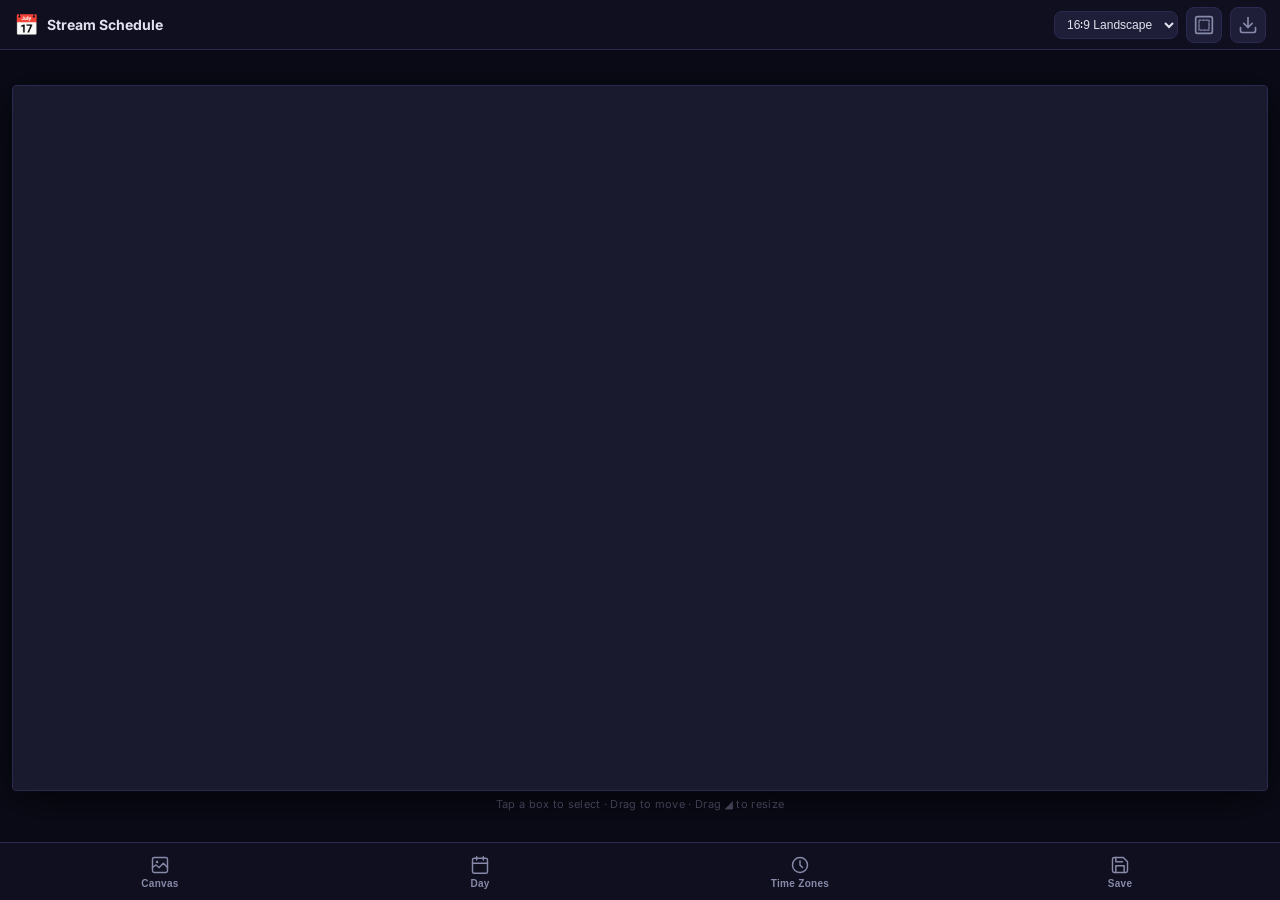
<file: index.html>
<!DOCTYPE html>
<html lang="en">
<head>
  <meta charset="UTF-8">
  <meta name="viewport" content="width=device-width, initial-scale=1.0, viewport-fit=cover">
  <title>Stream Schedule Builder</title>
  <link rel="stylesheet" href="style.css">
  <link rel="preconnect" href="https://fonts.googleapis.com">
  <link href="https://fonts.googleapis.com/css2?family=Inter:wght@400;600;700&family=Oswald:wght@400;700&family=Bebas+Neue&family=Roboto:wght@400;700&family=Montserrat:wght@400;700&family=Rajdhani:wght@400;600;700&family=Exo+2:wght@400;700&family=Orbitron:wght@400;700&family=Anton&family=Oxanium:wght@400;700&display=swap" rel="stylesheet">
</head>
<body>
<div id="app">

  <!-- ═══════════ TOP BAR ═══════════ -->
  <header id="topbar">
    <div class="topbar-brand">
      <span class="topbar-logo">📅</span>
      <span class="topbar-title">Stream Schedule</span>
    </div>
    <div class="topbar-actions">
      <select id="canvas-size" class="topbar-select">
        <option value="16:9">16∶9 Landscape</option>
        <option value="16:9-720">16∶9 720p</option>
        <option value="1:1">1∶1 Square</option>
        <option value="9:16">9∶16 Portrait</option>
      </select>
      <button class="topbar-icon-btn" id="safe-zone-btn" title="Toggle social media safe zones">
        <svg width="20" height="20" viewBox="0 0 24 24" fill="none" stroke="currentColor" stroke-width="2" stroke-linecap="round" stroke-linejoin="round">
          <rect x="2" y="2" width="20" height="20" rx="2"/>
          <rect x="6" y="6" width="12" height="12" stroke-dasharray="2.5 1.5" stroke-width="1.5"/>
        </svg>
      </button>
      <button class="topbar-icon-btn" id="export-top-btn" title="Export image">
        <svg width="20" height="20" viewBox="0 0 24 24" fill="none" stroke="currentColor" stroke-width="2" stroke-linecap="round" stroke-linejoin="round">
          <path d="M21 15v4a2 2 0 01-2 2H5a2 2 0 01-2-2v-4"/>
          <polyline points="7 10 12 15 17 10"/>
          <line x1="12" y1="15" x2="12" y2="3"/>
        </svg>
      </button>
    </div>
  </header>

  <!-- ═══════════ CANVAS AREA ═══════════ -->
  <main id="canvas-area">
    <div id="schedule-wrapper">
      <div id="schedule-canvas">
        <div id="bg-layer"></div>
        <div id="bg-overlay"></div>
        <div id="safe-zone-overlay"><div id="safe-zone-frame"></div></div>
        <!-- Day boxes injected here -->
      </div>
    </div>
    <div id="canvas-hint">Tap a box to select · Drag to move · Drag ◢ to resize</div>
  </main>

  <!-- ═══════════ CONTROL BAR ═══════════ -->
  <div id="control-bar">

    <div id="ctrl-panels-wrap">

      <!-- ── Canvas Panel ── -->
      <div class="ctrl-panel" id="cp-background">
        <div id="upload-dropzone">
          <button class="cp-btn" id="bg-upload-btn">📁<br>Upload</button>
        </div>
        <button class="cp-btn" id="pan-bg-btn">✥<br>Pan</button>
        <button class="cp-btn" id="clear-bg-btn">✕<br>Clear</button>
        <div class="cp-sep"></div>
        <div class="cp-chip">
          <span class="cp-label">Brightness</span>
          <div class="cp-slider-row">
            <input type="range" id="bg-brightness" min="10" max="100" value="100">
            <span id="bg-brightness-val" class="cp-val">100%</span>
          </div>
        </div>
        <div class="cp-chip">
          <span class="cp-label">Scale</span>
          <div class="cp-slider-row">
            <input type="range" id="bg-scale" min="20" max="300" value="100">
            <span id="bg-scale-val" class="cp-val">100%</span>
          </div>
        </div>
        <div class="cp-sep"></div>
        <div class="cp-chip cp-chip-narrow">
          <span class="cp-label">Overlay</span>
          <input type="color" id="overlay-color" value="#000000">
        </div>
        <div class="cp-chip">
          <span class="cp-label">Opacity</span>
          <div class="cp-slider-row">
            <input type="range" id="overlay-opacity" min="0" max="90" value="0">
            <span id="overlay-opacity-val" class="cp-val">0%</span>
          </div>
        </div>
        <div class="cp-sep"></div>
        <div class="day-toggles" id="day-visibility-toggles"></div>
        <div class="cp-sep"></div>
        <button class="cp-btn" id="reset-positions-btn">↺<br>Reset</button>
      </div>

      <!-- ── Day Panel ── -->
      <div class="ctrl-panel" id="cp-day">
        <div class="cp-day-selector">
          <button class="day-btn active" data-day="monday">Mon</button>
          <button class="day-btn" data-day="tuesday">Tue</button>
          <button class="day-btn" data-day="wednesday">Wed</button>
          <button class="day-btn" data-day="thursday">Thu</button>
          <button class="day-btn" data-day="friday">Fri</button>
          <button class="day-btn" data-day="saturday">Sat</button>
          <button class="day-btn" data-day="sunday">Sun</button>
        </div>
        <div class="cp-sep"></div>
        <div class="cp-chip cp-chip-narrow">
          <span class="cp-label">No Stream</span>
          <label class="toggle">
            <input type="checkbox" id="day-no-stream">
            <span class="toggle-slider"></span>
          </label>
        </div>
        <div class="cp-sep"></div>
        <div id="day-stream-settings">
          <div class="cp-chip">
            <span class="cp-label">Time</span>
            <div class="time-row">
              <select id="day-hour"></select>
              <span class="time-sep">:</span>
              <select id="day-minute"></select>
              <select id="day-period"><option>AM</option><option selected>PM</option></select>
            </div>
          </div>
          <div class="cp-sep"></div>
          <div class="cp-chip cp-chip-wide">
            <span class="cp-label">Title &nbsp;<span id="title-char-count" class="char-count">0/35</span></span>
            <input type="text" id="day-title" maxlength="35" placeholder="Just Chatting…">
          </div>
          <div class="cp-sep"></div>
          <div class="cp-chip cp-chip-narrow">
            <span class="cp-label">Box</span>
            <input type="color" id="box-bg-color" value="#1a1a2e">
          </div>
          <div class="cp-chip">
            <span class="cp-label">Opacity</span>
            <div class="cp-slider-row">
              <input type="range" id="box-bg-opacity" min="0" max="100" value="85">
              <span id="box-opacity-val" class="cp-val">85%</span>
            </div>
          </div>
          <div class="cp-sep"></div>
          <div class="cp-chip cp-chip-narrow">
            <span class="cp-label">Border</span>
            <input type="color" id="box-border-color" value="#9146ff">
          </div>
          <div class="cp-chip cp-chip-num">
            <span class="cp-label">Width px</span>
            <input type="number" id="box-border-width" min="0" max="12" value="2">
          </div>
          <div class="cp-chip cp-chip-num">
            <span class="cp-label">Radius px</span>
            <input type="number" id="box-border-radius" min="0" max="60" value="10">
          </div>
          <div class="cp-sep"></div>
          <div class="cp-chip cp-chip-select">
            <span class="cp-label">Font</span>
            <select id="box-font-family">
              <option value="Inter">Inter</option>
              <option value="Roboto">Roboto</option>
              <option value="Montserrat">Montserrat</option>
              <option value="Oswald">Oswald</option>
              <option value="Bebas Neue">Bebas Neue</option>
              <option value="Anton">Anton</option>
              <option value="Rajdhani">Rajdhani</option>
              <option value="Exo 2">Exo 2</option>
              <option value="Orbitron">Orbitron</option>
              <option value="Oxanium">Oxanium</option>
              <option value="Arial">Arial</option>
              <option value="Georgia">Georgia</option>
            </select>
          </div>
          <div class="cp-chip cp-chip-narrow">
            <span class="cp-label">Text</span>
            <input type="color" id="box-font-color" value="#ffffff">
          </div>
          <div class="cp-chip cp-chip-narrow">
            <span class="cp-label">Accent</span>
            <input type="color" id="box-accent-color" value="#9146ff">
          </div>
          <div class="cp-chip cp-chip-num">
            <span class="cp-label">Day px</span>
            <input type="number" id="box-day-size" min="6" max="60" value="14">
          </div>
          <div class="cp-chip cp-chip-num">
            <span class="cp-label">Time px</span>
            <input type="number" id="box-time-size" min="8" max="72" value="26">
          </div>
          <div class="cp-chip cp-chip-num">
            <span class="cp-label">Title px</span>
            <input type="number" id="box-title-size" min="6" max="40" value="13">
          </div>
          <div class="cp-chip cp-chip-num">
            <span class="cp-label">TZ px</span>
            <input type="number" id="box-tz-size" min="6" max="24" value="11">
          </div>
          <div class="cp-sep"></div>
          <button class="cp-btn" id="snap-left-btn">&#8592; Left</button>
          <button class="cp-btn" id="snap-center-btn">&#8596; Ctr</button>
          <button class="cp-btn" id="snap-right-btn">&#8594; Right</button>
          <div class="cp-sep"></div>
          <div class="cp-chip cp-chip-stepper" id="freeform-dims-section">
            <span class="cp-label">Width %</span>
            <div class="stepper">
              <button class="stepper-btn" data-target="box-width" data-delta="-1">&#8722;</button>
              <input type="number" id="box-width" min="5" max="50" value="14">
              <button class="stepper-btn" data-target="box-width" data-delta="1">+</button>
            </div>
          </div>
          <div class="cp-chip cp-chip-stepper">
            <span class="cp-label">Height %</span>
            <div class="stepper">
              <button class="stepper-btn" data-target="box-height" data-delta="-1">&#8722;</button>
              <input type="number" id="box-height" min="5" max="70" value="26">
              <button class="stepper-btn" data-target="box-height" data-delta="1">+</button>
            </div>
          </div>
          <button class="cp-btn" id="fit-content-btn">⤢<br>Fit</button>
        </div><!-- end day-stream-settings -->
        <div class="cp-sep"></div>
        <button class="cp-btn" id="apply-to-all-btn">⬇<br>All</button>
      </div>

      <!-- ── Timezones Panel ── -->
      <div class="ctrl-panel" id="cp-timezones">
        <div class="cp-chip cp-chip-select cp-chip-select-wide">
          <span class="cp-label">Main Timezone</span>
          <select id="main-timezone"></select>
        </div>
        <div class="cp-sep"></div>
        <div id="additional-tz-list"></div>
        <div class="cp-chip cp-chip-select cp-chip-select-wide">
          <span class="cp-label">Add Timezone</span>
          <select id="add-tz-select"></select>
        </div>
        <button class="cp-btn" id="add-tz-btn">+<br>Add</button>
      </div>

      <!-- ── Save Panel ── -->
      <div class="ctrl-panel" id="cp-export">
        <div class="cp-chip cp-chip-wide">
          <span class="cp-label">File Name</span>
          <input type="text" id="export-filename" placeholder="stream-schedule" maxlength="100">
        </div>
        <div class="cp-chip cp-chip-select">
          <span class="cp-label">Format</span>
          <select id="export-format">
            <option value="png">PNG (lossless)</option>
            <option value="jpeg">JPEG (smaller)</option>
          </select>
        </div>
        <div id="quality-row" class="cp-chip" style="display:none">
          <span class="cp-label">JPEG Quality</span>
          <div class="cp-slider-row">
            <input type="range" id="export-quality" min="0.5" max="1" step="0.05" value="0.92">
            <span id="export-quality-val" class="cp-val">92%</span>
          </div>
        </div>
        <div class="cp-chip cp-chip-select">
          <span class="cp-label">Export Scale</span>
          <select id="export-scale">
            <option value="1">1× — screen</option>
            <option value="2" selected>2× — high-res</option>
            <option value="3">3× — ultra</option>
          </select>
        </div>
        <button class="cp-btn cp-btn-primary" id="export-btn">💾<br>Export</button>
        <div class="cp-sep"></div>
        <div class="cp-chip cp-chip-wide">
          <span class="cp-label">Discord Webhook</span>
          <input type="password" id="discord-webhook" placeholder="https://discord.com/api/webhooks/…">
        </div>
        <button class="cp-btn" id="discord-btn">📤<br>Post</button>
        <div class="cp-sep"></div>
        <button class="cp-btn" id="tt-setup-btn">⚙️<br>TikTok</button>
        <button class="cp-btn" id="tt-connect-btn">🔗<br>Connect</button>
        <span id="tt-status" style="font-size:0.72em;white-space:nowrap;color:#aaa;flex-shrink:0">● Not connected</span>
        <div class="cp-chip cp-chip-wide">
          <span class="cp-label">Caption</span>
          <input type="text" id="tiktok-caption" placeholder="Stream Schedule {date} #vtuber" maxlength="150">
        </div>
        <button class="cp-btn cp-btn-primary" id="tiktok-btn">🎵<br>Post</button>
        <div class="cp-sep"></div>
        <button class="cp-btn" id="save-config-btn">💾<br>Config</button>
        <button class="cp-btn" id="load-config-btn">📂<br>Load</button>
        <input type="file" id="config-upload" accept=".json" hidden>
      </div>

    </div><!-- #ctrl-panels-wrap -->

    <div id="ctrl-back-bar">
      <button id="ctrl-back-btn">
        <svg width="16" height="16" viewBox="0 0 24 24" fill="none" stroke="currentColor" stroke-width="2.5" stroke-linecap="round" stroke-linejoin="round"><polyline points="15 18 9 12 15 6"/></svg>
        Back
      </button>
      <span id="ctrl-active-label"></span>
    </div>

  </div><!-- #control-bar -->

  <!-- ── Tab Bar ── -->
  <nav id="tab-bar">
    <button class="tab-btn" data-tab="background">
      <svg class="tab-icon" viewBox="0 0 24 24" fill="none" stroke="currentColor" stroke-width="1.75" stroke-linecap="round" stroke-linejoin="round">
        <rect x="3" y="3" width="18" height="18" rx="2"/>
        <circle cx="8.5" cy="8.5" r="1.5" fill="currentColor" stroke="none"/>
        <polyline points="21,15 16,10 11,15"/>
        <polyline points="11,15 7,12 3,15"/>
      </svg>
      <span class="tab-label">Canvas</span>
    </button>
    <button class="tab-btn" data-tab="day">
      <svg class="tab-icon" viewBox="0 0 24 24" fill="none" stroke="currentColor" stroke-width="1.75" stroke-linecap="round" stroke-linejoin="round">
        <rect x="3" y="4" width="18" height="18" rx="2"/>
        <line x1="16" y1="2" x2="16" y2="6"/>
        <line x1="8" y1="2" x2="8" y2="6"/>
        <line x1="3" y1="10" x2="21" y2="10"/>
      </svg>
      <span class="tab-label">Day</span>
    </button>
    <button class="tab-btn" data-tab="timezones">
      <svg class="tab-icon" viewBox="0 0 24 24" fill="none" stroke="currentColor" stroke-width="1.75" stroke-linecap="round" stroke-linejoin="round">
        <circle cx="12" cy="12" r="9"/>
        <polyline points="12,7 12,12 15,15"/>
      </svg>
      <span class="tab-label">Time Zones</span>
    </button>
    <button class="tab-btn" data-tab="export">
      <svg class="tab-icon" viewBox="0 0 24 24" fill="none" stroke="currentColor" stroke-width="1.75" stroke-linecap="round" stroke-linejoin="round">
        <path d="M19 21H5a2 2 0 01-2-2V5a2 2 0 012-2h11l5 5v11a2 2 0 01-2 2z"/>
        <polyline points="17,21 17,13 7,13 7,21"/>
        <polyline points="7,3 7,8 15,8"/>
      </svg>
      <span class="tab-label">Save</span>
    </button>
  </nav>

</div>

<script src="vendor/interact.min.js"></script>
<script src="vendor/html2canvas.min.js"></script>
<script src="app.js"></script>

<!-- TikTok Setup Modal -->
<div id="tt-setup-modal" style="display:none;position:fixed;inset:0;z-index:500;align-items:center;justify-content:center;background:rgba(0,0,0,0.65)">
  <div style="background:var(--bg-sidebar);border:1px solid var(--border);border-radius:14px;padding:22px 24px;width:min(420px,92vw);display:flex;flex-direction:column;gap:14px">
    <h3 style="margin:0;font-size:1em">TikTok Setup</h3>
    <label style="display:flex;flex-direction:column;gap:4px;font-size:0.85em">Client Key
      <input id="tt-client-key" type="text" placeholder="awuatj3h…" style="padding:7px 10px;border-radius:7px;border:1px solid var(--border);background:var(--bg-dark);color:inherit;font-size:1em">
    </label>
    <label style="display:flex;flex-direction:column;gap:4px;font-size:0.85em">Client Secret
      <input id="tt-client-secret" type="password" placeholder="••••••••" style="padding:7px 10px;border-radius:7px;border:1px solid var(--border);background:var(--bg-dark);color:inherit;font-size:1em">
    </label>
    <label style="display:flex;flex-direction:column;gap:4px;font-size:0.85em">imgBB API Key <span style="opacity:0.6">(for image hosting)</span>
      <input id="tt-imgbb-key" type="password" placeholder="••••••••" style="padding:7px 10px;border-radius:7px;border:1px solid var(--border);background:var(--bg-dark);color:inherit;font-size:1em">
    </label>
    <label style="display:flex;flex-direction:column;gap:4px;font-size:0.85em">Cloudflare Worker URL <span style="opacity:0.6">(optional CORS proxy)</span>
      <input id="tt-worker-url" type="text" placeholder="https://your-worker.workers.dev" style="padding:7px 10px;border-radius:7px;border:1px solid var(--border);background:var(--bg-dark);color:inherit;font-size:1em">
    </label>
    <label style="display:flex;flex-direction:column;gap:4px;font-size:0.85em">Post Privacy
      <select id="tt-privacy" style="padding:7px 10px;border-radius:7px;border:1px solid var(--border);background:var(--bg-dark);color:inherit;font-size:1em">
        <option value="SELF_ONLY">Only me (safe for testing)</option>
        <option value="PUBLIC_TO_EVERYONE">Public</option>
        <option value="FOLLOWER_OF_CREATOR">Followers only</option>
        <option value="MUTUAL_FOLLOW_FRIENDS">Friends only</option>
      </select>
    </label>
    <div style="display:flex;gap:10px;margin-top:4px">
      <button id="tt-modal-save" style="flex:1;padding:9px;border-radius:8px;border:none;background:#ff0050;color:#fff;font-weight:600;cursor:pointer;font-size:0.95em">Save</button>
      <button id="tt-modal-close" style="padding:9px 16px;border-radius:8px;border:1px solid var(--border);background:transparent;color:inherit;cursor:pointer;font-size:0.95em">Cancel</button>
    </div>
    <p style="margin:0;font-size:0.75em;opacity:0.55">Credentials are stored only in your browser's localStorage — never sent to any server except TikTok directly.</p>
  </div>
</div>
</body>
</html>
</file>
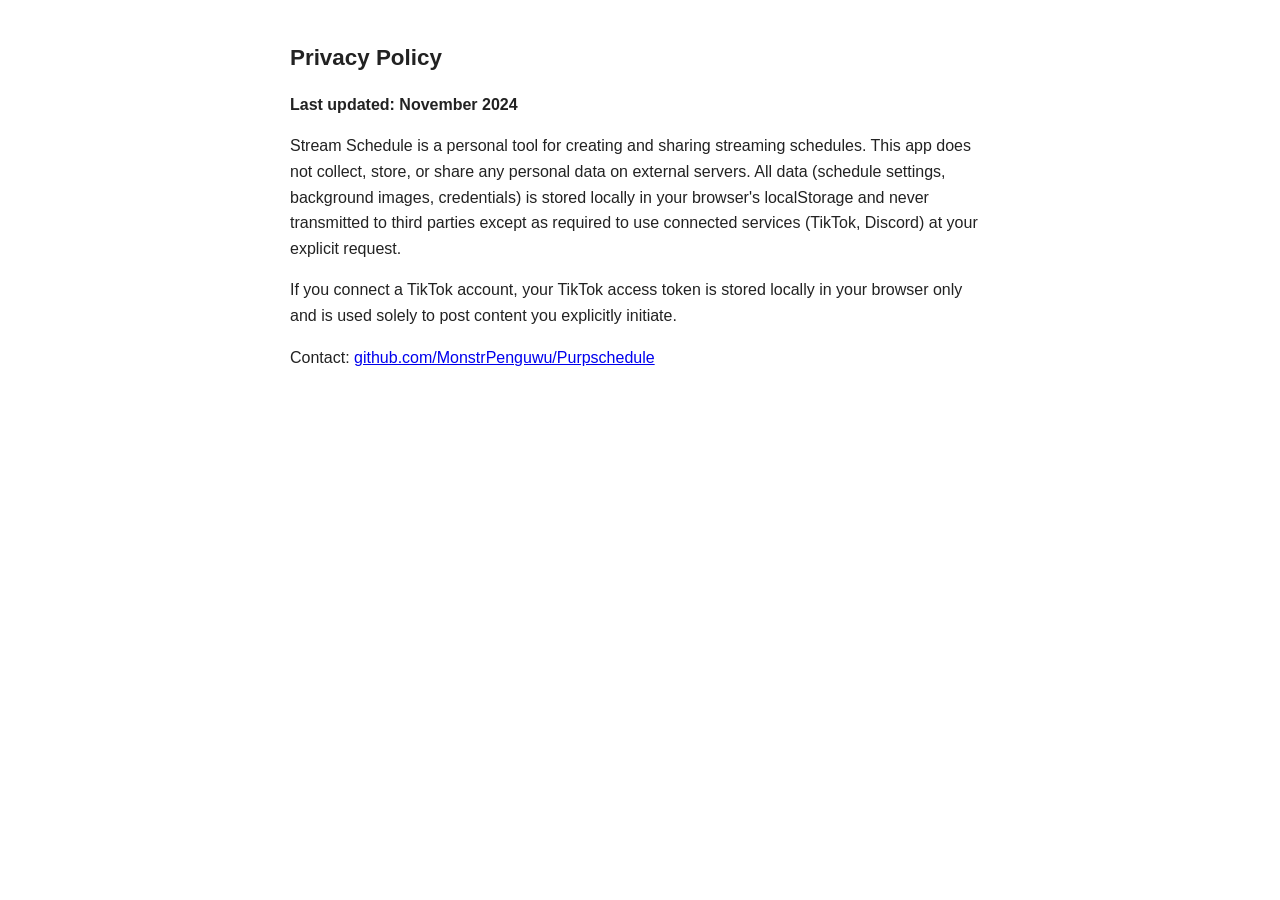
<file: privacy.html>
<!doctype html>
<html lang="en">
<head><meta charset="utf-8"><meta name="viewport" content="width=device-width,initial-scale=1">
<title>Privacy Policy — Stream Schedule</title>
<style>body{font-family:sans-serif;max-width:700px;margin:40px auto;padding:0 20px;line-height:1.6;color:#222}h1{font-size:1.4em}</style>
</head>
<body>
<h1>Privacy Policy</h1>
<p><strong>Last updated: November 2024</strong></p>
<p>Stream Schedule is a personal tool for creating and sharing streaming schedules. This app does not collect, store, or share any personal data on external servers. All data (schedule settings, background images, credentials) is stored locally in your browser's localStorage and never transmitted to third parties except as required to use connected services (TikTok, Discord) at your explicit request.</p>
<p>If you connect a TikTok account, your TikTok access token is stored locally in your browser only and is used solely to post content you explicitly initiate.</p>
<p>Contact: <a href="https://github.com/MonstrPenguwu/Purpschedule">github.com/MonstrPenguwu/Purpschedule</a></p>
</body>
</html>
</file>
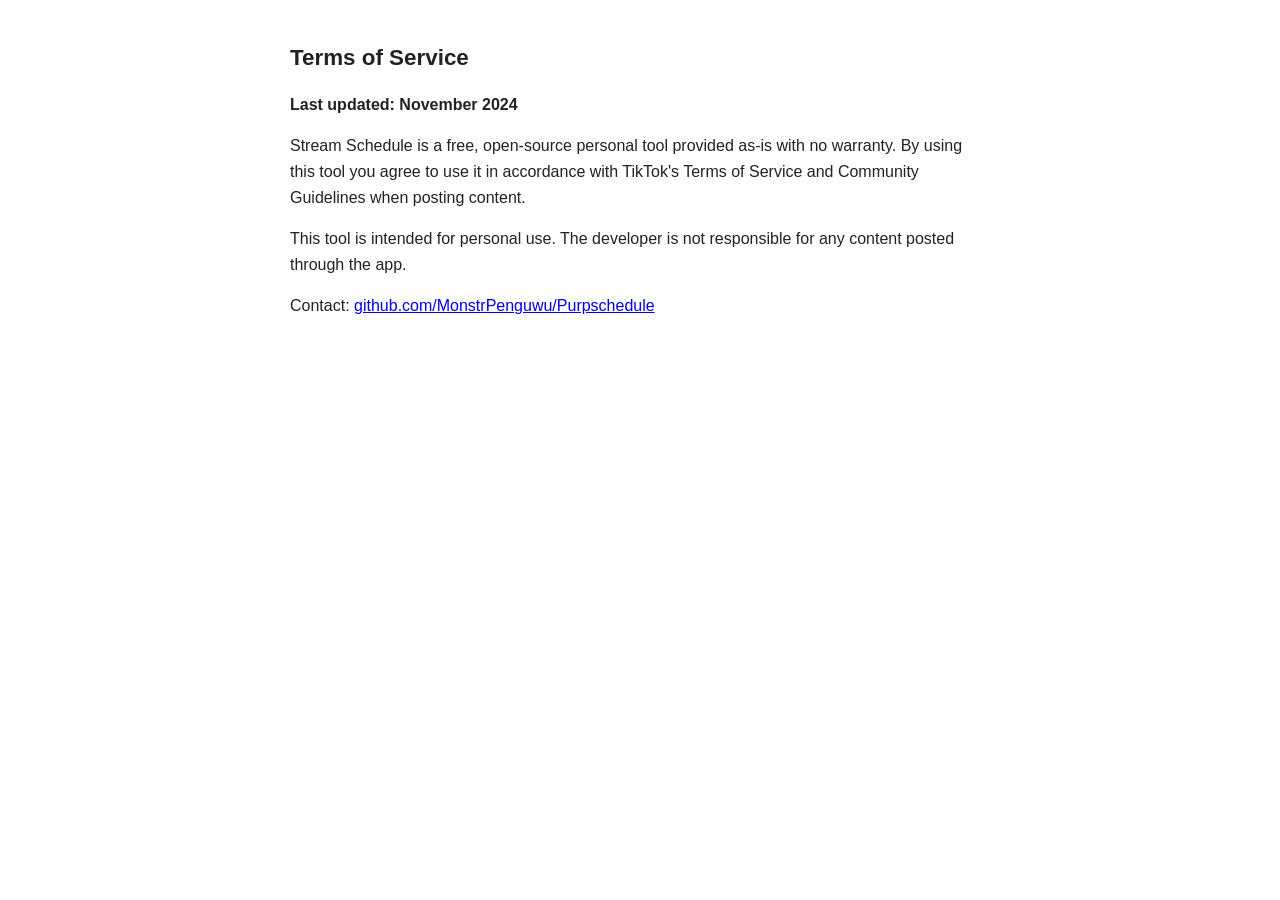
<file: terms.html>
<!doctype html>
<html lang="en">
<head><meta charset="utf-8"><meta name="viewport" content="width=device-width,initial-scale=1">
<title>Terms of Service — Stream Schedule</title>
<style>body{font-family:sans-serif;max-width:700px;margin:40px auto;padding:0 20px;line-height:1.6;color:#222}h1{font-size:1.4em}</style>
</head>
<body>
<h1>Terms of Service</h1>
<p><strong>Last updated: November 2024</strong></p>
<p>Stream Schedule is a free, open-source personal tool provided as-is with no warranty. By using this tool you agree to use it in accordance with TikTok's Terms of Service and Community Guidelines when posting content.</p>
<p>This tool is intended for personal use. The developer is not responsible for any content posted through the app.</p>
<p>Contact: <a href="https://github.com/MonstrPenguwu/Purpschedule">github.com/MonstrPenguwu/Purpschedule</a></p>
</body>
</html>
</file>
<file: style.css>
/* ════════════════════════════════════════════════════
   Stream Schedule Builder — Styles
   ════════════════════════════════════════════════════ */

*, *::before, *::after { box-sizing: border-box; margin: 0; padding: 0; }

:root {
  --purple:     #9146ff;
  --purple-dim: #6b35c0;
  --bg-app:     #0b0b18;
  --bg-sidebar: #0f0f1f;
  --bg-section: #17172b;
  --bg-input:   #1e1e38;
  --bg-hover:   #252540;
  --border:     #2a2a50;
  --text:       #e2e2f0;
  --text-dim:   #888aaa;
  --text-muted: #555570;
  --accent:     #9146ff;
  --green:      #4caf50;
  --red:        #ff4444;
  --radius:     8px;
  --topbar-h:   50px;
  --tab-bar-h:  58px;
  --ctrl-bar-h: 90px;
}

html, body {
  height: 100%;
  font-family: 'Inter', system-ui, sans-serif;
  font-size: 13px;
  background: var(--bg-app);
  color: var(--text);
  overflow: hidden;
}

/* ── Layout ── */

#app {
  display: flex;
  flex-direction: column;
  height: 100vh;
  height: 100dvh;
  overflow: hidden;
}

/* ── Top bar ── */

#topbar {
  flex-shrink: 0;
  height: var(--topbar-h);
  display: flex;
  align-items: center;
  justify-content: space-between;
  padding: 0 14px;
  padding-left: max(14px, env(safe-area-inset-left));
  padding-right: max(14px, env(safe-area-inset-right));
  background: var(--bg-sidebar);
  border-bottom: 1px solid var(--border);
  gap: 10px;
  z-index: 10;
}

.topbar-brand {
  display: flex;
  align-items: center;
  gap: 8px;
  min-width: 0;
  flex-shrink: 1;
}
.topbar-logo { font-size: 20px; flex-shrink: 0; }
.topbar-title {
  font-size: 14px;
  font-weight: 700;
  color: var(--text);
  white-space: nowrap;
  overflow: hidden;
  text-overflow: ellipsis;
}

.topbar-actions {
  display: flex;
  align-items: center;
  gap: 8px;
  flex-shrink: 0;
}

.topbar-select {
  width: auto;
  font-size: 12px;
  padding: 5px 8px;
  max-width: 130px;
}

.topbar-icon-btn {
  display: flex;
  align-items: center;
  justify-content: center;
  width: 36px;
  height: 36px;
  background: var(--bg-input);
  border: 1px solid var(--border);
  border-radius: var(--radius);
  color: var(--text-dim);
  cursor: pointer;
  transition: background 0.15s, border-color 0.15s, color 0.15s;
  flex-shrink: 0;
}
.topbar-icon-btn:hover {
  background: var(--bg-hover);
  border-color: var(--purple);
  color: var(--purple);
}

/* ── Control Bar ── */

#control-bar {
  position: fixed;
  left: 0; right: 0; bottom: 0;
  z-index: 101;
  height: 0;
  overflow: hidden;
  display: flex;
  flex-direction: column;
  transition: height 0.25s cubic-bezier(0.4,0,0.2,1);
  background: var(--bg-sidebar);
  box-shadow: 0 -4px 24px rgba(0,0,0,0.5);
}
#control-bar.ctrl-open {
  height: calc(var(--ctrl-bar-h) + var(--tab-bar-h));
  border-top: 1px solid var(--border);
}

#ctrl-panels-wrap {
  height: var(--ctrl-bar-h);
  overflow: hidden;
  flex-shrink: 0;
}

.ctrl-panel {
  display: none;
  height: 100%;
  flex-direction: row;
  align-items: center;
  gap: 10px;
  padding: 8px 14px;
  overflow-x: auto;
  overflow-y: hidden;
  -webkit-overflow-scrolling: touch;
  scrollbar-width: thin;
  scrollbar-color: var(--border) transparent;
}
.ctrl-panel::-webkit-scrollbar { height: 3px; }
.ctrl-panel::-webkit-scrollbar-thumb { background: var(--border); border-radius: 2px; }
.ctrl-panel.active { display: flex; }

#ctrl-back-bar {
  height: var(--tab-bar-h);
  display: flex;
  align-items: center;
  padding: 0 14px;
  padding-bottom: env(safe-area-inset-bottom);
  border-top: 1px solid var(--border);
  gap: 12px;
  flex-shrink: 0;
  background: var(--bg-sidebar);
}

#ctrl-back-btn {
  display: flex;
  align-items: center;
  gap: 5px;
  background: none;
  border: none;
  color: var(--text-dim);
  font-size: 13px;
  font-weight: 600;
  cursor: pointer;
  padding: 7px 10px;
  border-radius: var(--radius);
  transition: color 0.15s, background 0.15s;
}
#ctrl-back-btn:hover, #ctrl-back-btn:active { color: var(--text); background: var(--bg-hover); }

#ctrl-active-label {
  font-size: 11px;
  color: var(--text-dim);
  font-weight: 700;
  letter-spacing: 0.8px;
  text-transform: uppercase;
}

/* ── Chips ── */

.cp-chip {
  display: flex;
  flex-direction: column;
  gap: 5px;
  flex-shrink: 0;
}
.cp-label {
  font-size: 10px;
  color: var(--text-dim);
  white-space: nowrap;
  letter-spacing: 0.3px;
}
.cp-sep {
  width: 1px;
  align-self: stretch;
  background: var(--border);
  flex-shrink: 0;
  margin: 0 2px;
}
.cp-slider-row {
  display: flex;
  align-items: center;
  gap: 5px;
}
.cp-slider-row input[type="range"] { width: 90px; flex: none; }
.cp-val {
  font-size: 10px;
  color: var(--text-dim);
  min-width: 30px;
  text-align: right;
}
.cp-chip-narrow { align-items: center; }
.cp-chip-num input[type="number"] { width: 56px; text-align: center; }
.cp-chip-select select { width: 120px; }
.cp-chip-select-wide select { width: 160px; }
.cp-chip-wide input[type="text"],
.cp-chip-wide input[type="password"] { width: 140px; }

/* ── Control bar buttons ── */

.cp-btn {
  display: flex;
  flex-direction: column;
  align-items: center;
  justify-content: center;
  flex-shrink: 0;
  background: var(--bg-input);
  border: 1px solid var(--border);
  border-radius: var(--radius);
  color: var(--text-dim);
  cursor: pointer;
  padding: 6px 10px;
  font-size: 11px;
  font-weight: 600;
  line-height: 1.4;
  min-height: 54px;
  min-width: 44px;
  white-space: nowrap;
  transition: background 0.15s, border-color 0.15s, color 0.15s;
  text-align: center;
}
.cp-btn:hover { background: var(--bg-hover); border-color: var(--purple); color: var(--text); }
.cp-btn.active { background: var(--purple); border-color: var(--purple); color: #fff; }
.cp-btn-primary { background: var(--purple); border-color: var(--purple); color: #fff; }
.cp-btn-primary:hover { background: var(--purple-dim); }

/* ── Day selector in control bar ── */

.cp-day-selector {
  display: flex;
  flex-direction: row;
  gap: 4px;
  align-items: center;
  flex-shrink: 0;
}
.cp-day-selector .day-btn { width: 36px; font-size: 10px; padding: 7px 2px; flex: none; }

/* ── Override inputs to sensible sizes inside the strip ── */

.ctrl-panel input[type="text"],
.ctrl-panel input[type="password"] { width: 120px; }
.ctrl-panel select { width: auto; }
.ctrl-panel input[type="number"] { width: 56px; }
.ctrl-panel .time-row select { width: 54px; flex: none; }
.cp-chip-stepper .stepper input[type="number"] { width: 44px; }

/* ── Control bar context overrides ── */

#control-bar #upload-dropzone {
  border: none;
  padding: 0;
  margin: 0;
  background: none;
}

#day-stream-settings {
  display: flex;
  flex-direction: row;
  align-items: center;
  gap: 10px;
  flex-shrink: 0;
}

#additional-tz-list {
  display: flex;
  flex-direction: row;
  gap: 6px;
  align-items: center;
}
.tz-item { margin-bottom: 0; flex-shrink: 0; }
.ctrl-panel .day-toggles { flex-wrap: nowrap; }

/* ── Tab bar ── */

#tab-bar {
  position: fixed;
  left: 0; right: 0; bottom: 0;
  z-index: 100;
  height: var(--tab-bar-h);
  display: flex;
  background: var(--bg-sidebar);
  border-top: 1px solid var(--border);
  padding-bottom: env(safe-area-inset-bottom);
}

.tab-btn {
  flex: 1;
  display: flex;
  flex-direction: column;
  align-items: center;
  justify-content: center;
  gap: 3px;
  background: none;
  border: none;
  border-top: 2px solid transparent;
  color: var(--text-dim);
  cursor: pointer;
  padding: 4px 4px 6px;
  transition: color 0.15s, background 0.15s, border-color 0.15s;
}
.tab-btn:hover { color: var(--text); background: var(--bg-hover); }
.tab-btn.active { color: var(--purple); border-top-color: var(--purple); }

.tab-icon { width: 20px; height: 20px; flex-shrink: 0; }
.tab-label { font-size: 10px; font-weight: 600; letter-spacing: 0.3px; white-space: nowrap; }

/* ── Sections ── */

.section {
  padding: 10px 14px;
  border-bottom: 1px solid var(--border);
}
.section:last-child { border-bottom: none; }

.section-label {
  font-size: 10px;
  font-weight: 700;
  letter-spacing: 0.8px;
  text-transform: uppercase;
  color: var(--text-dim);
  margin-bottom: 8px;
}

.hint {
  font-size: 11px;
  color: var(--text-muted);
  margin-bottom: 8px;
  line-height: 1.4;
}

/* ── Controls ── */

.control-row {
  display: flex;
  align-items: center;
  justify-content: space-between;
  gap: 8px;
  margin-bottom: 7px;
}
.control-row:last-child { margin-bottom: 0; }
.control-row > label {
  color: var(--text-dim);
  font-size: 12px;
  white-space: nowrap;
  min-width: 90px;
}

.range-row {
  display: flex;
  align-items: center;
  gap: 6px;
  flex: 1;
}
.range-row span {
  font-size: 11px;
  color: var(--text-dim);
  min-width: 34px;
  text-align: right;
}

/* Inputs */
input[type="text"],
input[type="password"],
input[type="number"],
select {
  background: var(--bg-input);
  border: 1px solid var(--border);
  border-radius: var(--radius);
  color: var(--text);
  font-size: 12px;
  padding: 5px 8px;
  width: 100%;
  outline: none;
  transition: border-color 0.15s;
}
input[type="text"]:focus,
input[type="password"]:focus,
input[type="number"]:focus,
select:focus {
  border-color: var(--purple);
}
input[type="number"] {
  width: 68px;
  text-align: center;
}
select { cursor: pointer; }

input[type="range"] {
  flex: 1;
  accent-color: var(--purple);
  cursor: pointer;
  height: 4px;
}

input[type="color"] {
  width: 36px;
  height: 28px;
  border: 1px solid var(--border);
  border-radius: 6px;
  background: var(--bg-input);
  cursor: pointer;
  padding: 2px;
}

/* Upload zone */
#upload-dropzone {
  border: 2px dashed var(--border);
  border-radius: var(--radius);
  padding: 14px 10px;
  text-align: center;
  margin-bottom: 8px;
  transition: border-color 0.15s;
}
#upload-dropzone.dragover {
  border-color: var(--purple);
  background: rgba(145, 70, 255, 0.08);
}

/* Buttons */
.btn-upload {
  display: block;
  background: var(--bg-hover);
  border: 1px solid var(--border);
  border-radius: var(--radius);
  color: var(--text);
  font-size: 12px;
  padding: 7px 14px;
  cursor: pointer;
  width: 100%;
  text-align: center;
  transition: background 0.15s, border-color 0.15s;
}
.btn-upload:hover { background: var(--border); border-color: var(--purple); }

.btn-primary {
  background: var(--purple);
  border: none;
  border-radius: var(--radius);
  color: #fff;
  font-size: 12px;
  font-weight: 600;
  padding: 8px 14px;
  cursor: pointer;
  width: 100%;
  transition: background 0.15s;
}
.btn-primary:hover { background: var(--purple-dim); }
.btn-primary:disabled { background: #444; cursor: not-allowed; }

.btn-secondary {
  background: var(--bg-input);
  border: 1px solid var(--border);
  border-radius: var(--radius);
  color: var(--text-dim);
  font-size: 12px;
  padding: 7px 12px;
  cursor: pointer;
  width: 100%;
  transition: background 0.15s, border-color 0.15s, color 0.15s;
}
.btn-secondary:hover { background: var(--bg-hover); color: var(--text); border-color: var(--purple); }
.btn-secondary.active { background: var(--purple); color: #fff; border-color: var(--purple); }


.btn-export { font-size: 13px; padding: 10px 14px; margin-top: 10px; }

.btn-icon {
  background: none;
  border: none;
  color: var(--text-muted);
  cursor: pointer;
  padding: 2px 5px;
  border-radius: 4px;
  font-size: 12px;
  transition: color 0.15s;
}
.btn-icon:hover { color: var(--red); }

/* ── Day Selector ── */

.day-btn {
  flex: 1;
  background: var(--bg-input);
  border: 1px solid var(--border);
  border-radius: 6px;
  color: var(--text-dim);
  font-size: 11px;
  font-weight: 600;
  padding: 6px 4px;
  cursor: pointer;
  transition: all 0.15s;
}
.day-btn:hover { border-color: var(--purple); color: var(--text); }
.day-btn.active {
  background: var(--purple);
  border-color: var(--purple);
  color: #fff;
}

/* ── No-stream toggle ── */

.toggle {
  position: relative;
  display: inline-block;
  width: 38px;
  height: 22px;
  flex-shrink: 0;
}
.toggle input { opacity: 0; width: 0; height: 0; }
.toggle-slider {
  position: absolute;
  inset: 0;
  background: var(--bg-input);
  border: 1px solid var(--border);
  border-radius: 11px;
  cursor: pointer;
  transition: background 0.2s;
}
.toggle-slider::before {
  content: '';
  position: absolute;
  width: 14px;
  height: 14px;
  left: 3px;
  top: 3px;
  background: var(--text-muted);
  border-radius: 50%;
  transition: transform 0.2s, background 0.2s;
}
.toggle input:checked + .toggle-slider { background: var(--purple); border-color: var(--purple); }
.toggle input:checked + .toggle-slider::before { transform: translateX(16px); background: #fff; }
.toggle input:disabled + .toggle-slider { opacity: 0.4; cursor: not-allowed; }

/* ── Stepper ── */

.stepper {
  display: flex;
  align-items: center;
  gap: 4px;
}
.stepper input[type="number"] {
  flex: 0 0 auto;
  width: 56px;
}
.stepper-btn {
  display: flex;
  align-items: center;
  justify-content: center;
  width: 30px;
  height: 30px;
  background: var(--bg-input);
  border: 1px solid var(--border);
  border-radius: var(--radius);
  color: var(--text);
  font-size: 18px;
  font-weight: 400;
  cursor: pointer;
  flex-shrink: 0;
  line-height: 1;
  user-select: none;
  transition: background 0.15s, border-color 0.15s, color 0.15s;
}
.stepper-btn:hover { background: var(--bg-hover); border-color: var(--purple); }
.stepper-btn:active { background: var(--purple); border-color: var(--purple); color: #fff; }

/* ── Time row ── */

.time-row {
  display: flex;
  align-items: center;
  gap: 4px;
}
.time-row select { width: auto; flex: 1; }
.time-sep { color: var(--text-dim); font-weight: 700; }

/* ── Char count ── */

.char-count { color: var(--text-muted); font-size: 10px; font-weight: 400; }

/* ── Day visibility toggles ── */

.day-toggles {
  display: flex;
  gap: 6px;
  flex-wrap: wrap;
}
.day-toggle-item {
  display: flex;
  align-items: center;
  gap: 5px;
  background: var(--bg-input);
  border: 1px solid var(--border);
  border-radius: 6px;
  padding: 5px 9px;
  cursor: pointer;
  font-size: 11px;
  font-weight: 600;
  color: var(--text-dim);
  transition: border-color 0.15s, color 0.15s;
  user-select: none;
}
.day-toggle-item input { accent-color: var(--purple); cursor: pointer; }
.day-toggle-item:hover { border-color: var(--purple); color: var(--text); }

/* ── Timezone items ── */

.tz-item {
  display: flex;
  align-items: center;
  justify-content: space-between;
  padding: 5px 8px;
  background: var(--bg-input);
  border: 1px solid var(--border);
  border-radius: 6px;
  margin-bottom: 5px;
  font-size: 11px;
  color: var(--text-dim);
}

/* ════════════════════════════════════════════════════
   Canvas Area
   ════════════════════════════════════════════════════ */

#canvas-area {
  flex: 1;
  min-height: 0;
  display: flex;
  flex-direction: column;
  align-items: center;
  justify-content: center;
  background: var(--bg-app);
  padding: 12px 12px calc(var(--tab-bar-h) + 8px);
  overflow: hidden;
  gap: 6px;
  transition: padding-bottom 0.25s cubic-bezier(0.4,0,0.2,1);
}
#app.ctrl-open #canvas-area {
  padding-bottom: calc(var(--ctrl-bar-h) + var(--tab-bar-h) + 8px);
}

#schedule-wrapper {
  position: relative;
  max-width: 100%;
  aspect-ratio: 16 / 9;
  border: 1px solid var(--border);
  border-radius: 4px;
  overflow: hidden;
  box-shadow: 0 8px 40px rgba(0,0,0,0.7);
}

#schedule-canvas {
  width: 100%;
  height: 100%;
  position: relative;
  overflow: hidden;
  background: #1a1a2e;
}

#bg-layer {
  position: absolute;
  inset: 0;
  background-size: cover;
  background-position: center;
  background-repeat: no-repeat;
  z-index: 0;
}

#bg-overlay {
  position: absolute;
  inset: 0;
  pointer-events: none;
  z-index: 1;
}

#canvas-hint {
  font-size: 11px;
  color: var(--text-muted);
  letter-spacing: 0.3px;
}

/* ════════════════════════════════════════════════════
   Safe Zone Overlay
   ════════════════════════════════════════════════════ */

#safe-zone-overlay {
  position: absolute;
  inset: 0;
  z-index: 15;
  pointer-events: none;
  display: none;
  overflow: hidden;
}
#safe-zone-overlay.visible { display: block; }

#safe-zone-frame {
  position: absolute;
  /* landscape / square defaults: 5% all sides */
  --sz-top: 5%; --sz-bottom: 5%; --sz-left: 5%; --sz-right: 5%;
  top: var(--sz-top); bottom: var(--sz-bottom);
  left: var(--sz-left); right: var(--sz-right);
  border: 1.5px dashed rgba(255,80,80,0.75);
  /* outer shadow tints the unsafe zone without touching the safe area */
  box-shadow: 0 0 0 9999px rgba(220,50,50,0.18);
}
/* Portrait: TikTok / Instagram Reels safe margins */
#safe-zone-overlay.sz-portrait #safe-zone-frame {
  --sz-top: 10%; --sz-bottom: 20%; --sz-left: 0%; --sz-right: 8%;
}
/* Square: Instagram / Facebook minimal edges */
#safe-zone-overlay.sz-square #safe-zone-frame {
  --sz-top: 5%; --sz-bottom: 5%; --sz-left: 5%; --sz-right: 5%;
}

/* Safe-zone button active state */
#safe-zone-btn.active { color: #ff6464; border-color: #ff6464; }

/* ════════════════════════════════════════════════════
   Day Boxes
   ════════════════════════════════════════════════════ */

.day-box {
  position: absolute;
  cursor: move;
  user-select: none;
  overflow: hidden;
  z-index: 10;
  touch-action: none;
  transition: outline 0.1s;
}

.day-box.selected {
  outline: 2px dashed rgba(255,255,255,0.75);
  outline-offset: 2px;
}


.resize-handle {
  position: absolute;
  right: 2px;
  bottom: 2px;
  width: 20px;
  height: 20px;
  cursor: nwse-resize;
  touch-action: none;
  opacity: 0;
  border-radius: 3px;
  background: linear-gradient(135deg, transparent 50%, rgba(255,255,255,0.6) 50%);
}
.day-box.selected .resize-handle {
  opacity: 1;
}

.box-inner {
  display: flex;
  flex-direction: column;
  align-items: center;
  justify-content: center;
  height: 100%;
  padding: 6px;
  gap: 2px;
  text-align: center;
  overflow: hidden;
}

.box-day-name {
  text-transform: uppercase;
  letter-spacing: 2px;
  font-weight: 700;
  line-height: 1;
  white-space: nowrap;
}

.box-time-main {
  font-weight: 700;
  line-height: 1.1;
  white-space: nowrap;
}

.box-tz-label {
  opacity: 0.65;
  line-height: 1;
  white-space: nowrap;
}

.box-additional-times {
  display: flex;
  flex-direction: row;
  flex-wrap: wrap;
  justify-content: center;
  align-items: center;
  gap: 2px;
  opacity: 0.95;
  line-height: 1.2;
}

.box-additional-times span {
  white-space: nowrap;
}

.box-title {
  font-style: italic;
  opacity: 0.88;
  line-height: 1.2;
  white-space: nowrap;
}

.box-no-stream-label {
  text-transform: uppercase;
  letter-spacing: 3px;
  font-weight: 700;
  opacity: 0.55;
}

/* ════════════════════════════════════════════════════
   Mobile / Touch
   ════════════════════════════════════════════════════ */

/* iOS Safari auto-zooms when input font-size < 16px */
@media (max-width: 700px), (max-height: 520px) {
  input[type="text"],
  input[type="password"],
  input[type="number"],
  select { font-size: 16px; }

  .topbar-select { font-size: 16px; max-width: 120px; }

  /* Bigger touch targets */
  .resize-handle { width: 36px; height: 36px; }
  .btn-icon { min-width: 36px; min-height: 36px; font-size: 14px; }
  .stepper-btn { width: 36px; height: 36px; }
  .tab-icon { width: 22px; height: 22px; }
  #canvas-hint { font-size: 10px; }
}
</file>
